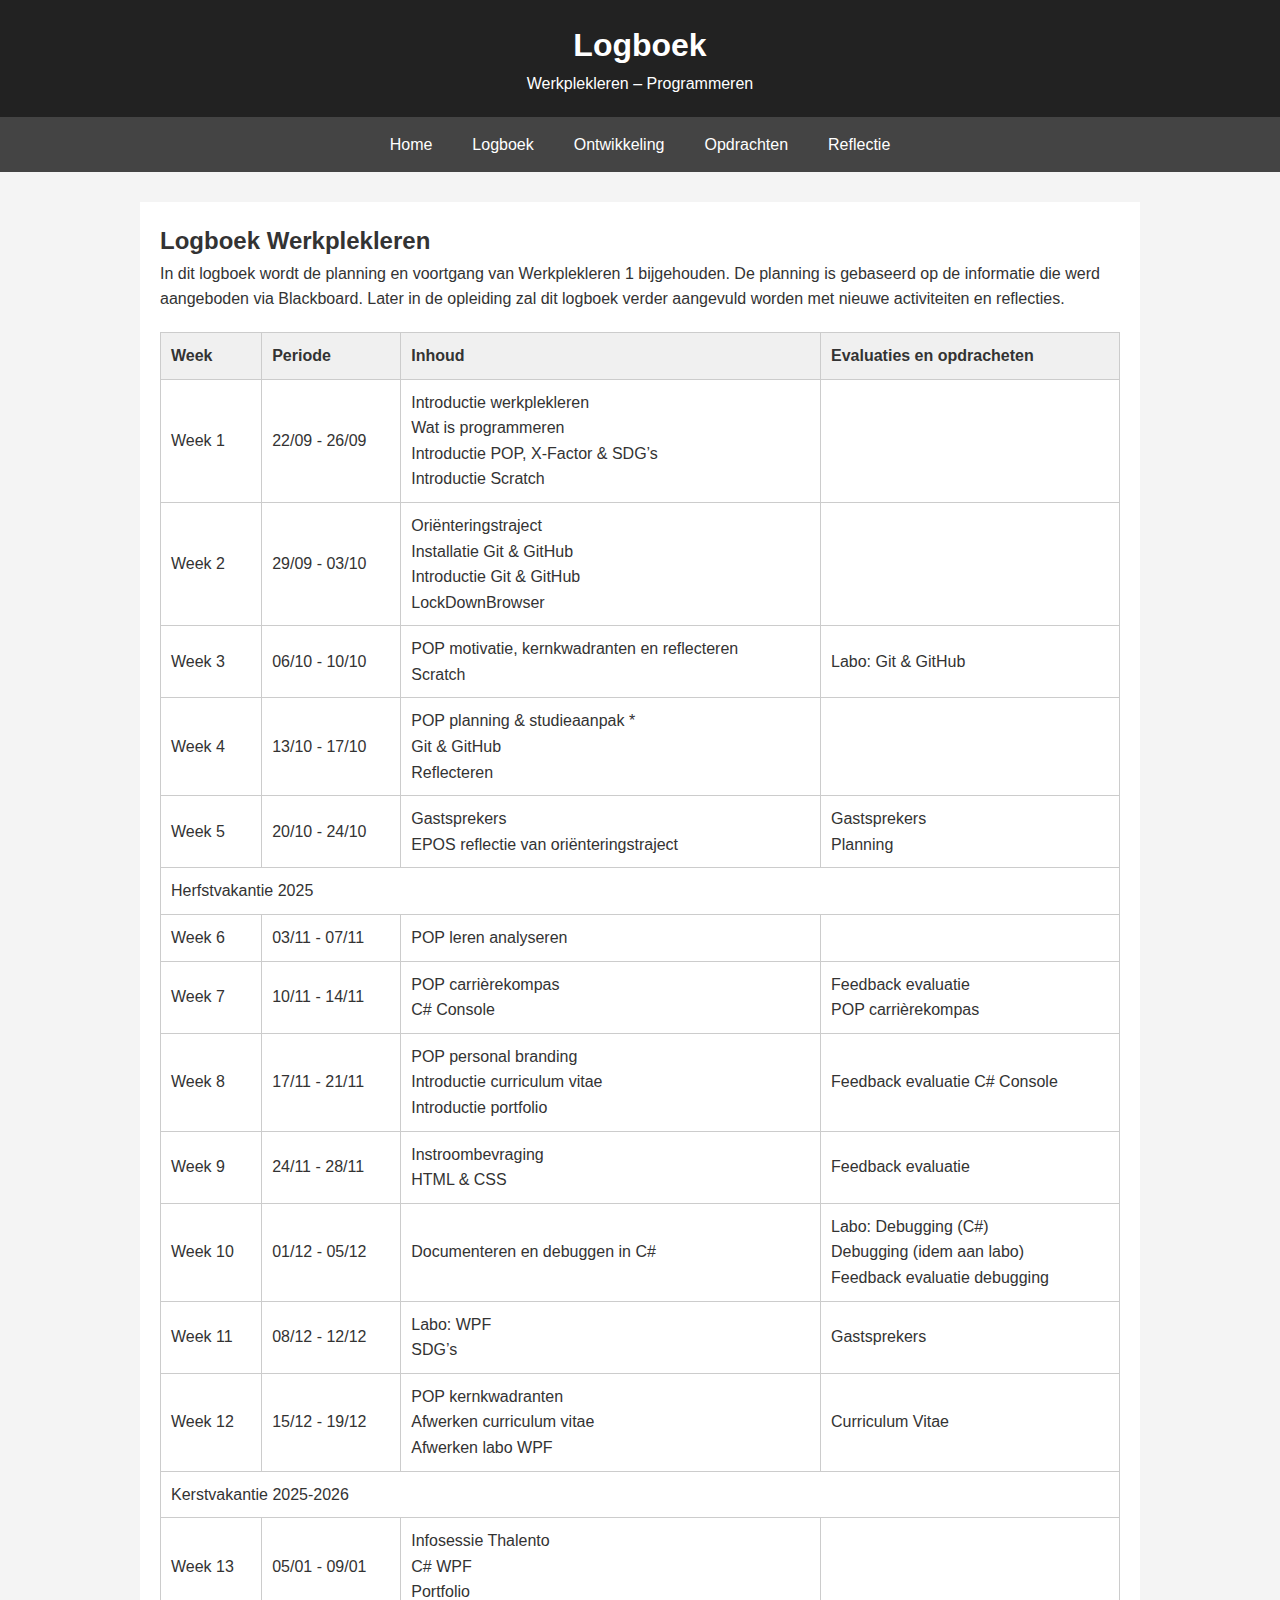
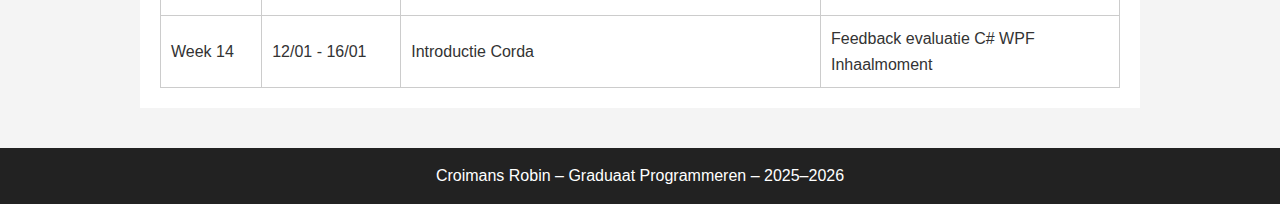
<file: logboek.html>
<!DOCTYPE html>
<html lang="nl">
<head>
    <meta charset="UTF-8">
    <title>Portfolio – logboek</title>
    <link rel="stylesheet" href="css/style.css">
</head>
<body>

<header>
    <h1>Logboek</h1>
    <p>Werkplekleren  – Programmeren</p>
</header>

<nav>
    <ul>
        <li><a href="index.html">Home</a></li>
        <li><a href="logboek.html">Logboek</a></li>
        <li><a href="ontwikkeling.html">Ontwikkeling</a></li>
        <li><a href="opdrachten.html">Opdrachten</a></li>
        <li><a href="reflectie.html">Reflectie</a></li>
    </ul>
</nav>

<main>
        <section>
            <h2>Logboek Werkplekleren </h2>

            <p>
                In dit logboek wordt de planning en voortgang van Werkplekleren 1 bijgehouden.
                De planning is gebaseerd op de informatie die werd aangeboden via Blackboard.
                Later in de opleiding zal dit logboek verder aangevuld worden met nieuwe activiteiten
                en reflecties.
            </p>

            <table>
                <thead>
                <tr>
                    <th>Week</th>
                    <th>Periode</th>
                    <th>Inhoud</th>
                    <th>Evaluaties en opdracheten</th>
                </tr>
                </thead>
                <tbody>
                <tr>
                    <td>Week 1</td>
                    <td>22/09 - 26/09</td>
                    <td>
                        Introductie werkplekleren<br>
                        Wat is programmeren<br>
                        Introductie POP, X-Factor & SDG’s<br>
                        Introductie Scratch
                    </td>
                    <td></td>
                </tr>
                <tr>
                    <td>Week 2</td>
                    <td>29/09 - 03/10</td>
                    <td>
                        Oriënteringstraject<br>
                        Installatie Git & GitHub<br>
                        Introductie Git & GitHub<br>
                        LockDownBrowser
                    </td>
                    <td></td>
                </tr>
                <tr>
                    <td>Week 3</td>
                    <td>06/10 - 10/10</td>
                    <td>
                        POP motivatie, kernkwadranten en reflecteren<br>
                        Scratch
                    </td>
                    <td>
                        Labo: Git & GitHub
                    </td>
                </tr>
                <tr>
                    <td>Week 4</td>
                    <td>13/10 - 17/10</td>
                    <td>
                        POP planning & studieaanpak *<br>
                        Git & GitHub<br>
                        Reflecteren
                    </td>
                    <td></td>
                </tr>
                <tr>
                    <td>Week 5</td>
                    <td>20/10 - 24/10</td>
                    <td>
                        Gastsprekers<br>
                        EPOS reflectie van oriënteringstraject
                    </td>
                    <td>
                        Gastsprekers<br>
                        Planning
                    </td>
                </tr>
                <tr>
                    <td colspan="4">Herfstvakantie 2025</td>
                </tr>
                <tr>
                    <td>Week 6</td>
                    <td>03/11 - 07/11</td>
                    <td>POP leren analyseren</td>
                    <td></td>
                </tr>
                <tr>
                    <td>Week 7</td>
                    <td>10/11 - 14/11</td>
                    <td>
                        POP carrièrekompas<br>
                        C# Console
                    </td>
                    <td>
                        Feedback evaluatie<br>
                        POP carrièrekompas
                    </td>
                </tr>
                <tr>
                    <td>Week 8</td>
                    <td>17/11 - 21/11</td>
                    <td>
                        POP personal branding<br>
                        Introductie curriculum vitae<br>
                        Introductie portfolio
                    </td>
                    <td>Feedback evaluatie C# Console</td>
                </tr>
                <tr>
                    <td>Week 9</td>
                    <td>24/11 - 28/11</td>
                    <td>
                        Instroombevraging<br>
                        HTML & CSS
                    </td>
                    <td>Feedback evaluatie</td>
                </tr>
                <tr>
                    <td>Week 10</td>
                    <td>01/12 - 05/12</td>
                    <td>Documenteren en debuggen in C#</td>
                    <td>
                        Labo: Debugging (C#)<br>
                        Debugging (idem aan labo)<br>
                        Feedback evaluatie debugging
                    </td>
                </tr>
                <tr>
                    <td>Week 11</td>
                    <td>08/12 - 12/12</td>
                    <td>
                        Labo: WPF<br>
                        SDG’s
                    </td>
                    <td>Gastsprekers</td>
                </tr>
                <tr>
                    <td>Week 12</td>
                    <td>15/12 - 19/12</td>
                    <td>
                        POP kernkwadranten<br>
                        Afwerken curriculum vitae<br>
                        Afwerken labo WPF
                    </td>
                    <td>Curriculum Vitae</td>
                </tr>
                <tr>
                    <td colspan="4">Kerstvakantie 2025-2026</td>
                </tr>
                <tr>
                    <td>Week 13</td>
                    <td>05/01 - 09/01</td>
                    <td>
                        Infosessie Thalento<br>
                        C# WPF<br>
                        Portfolio
                    </td>
                    <td></td>
                </tr>
                <tr>
                    <td>Week 14</td>
                    <td>12/01 - 16/01</td>
                    <td>Introductie Corda</td>
                    <td>
                        Feedback evaluatie C# WPF<br>
                        Inhaalmoment
                    </td>
                </tr>

                </tbody>
            </table>
        </section>
    </main>



<footer>
    <p>Croimans Robin – Graduaat Programmeren – 2025–2026</p>
</footer>

</body>
</html>
</file>
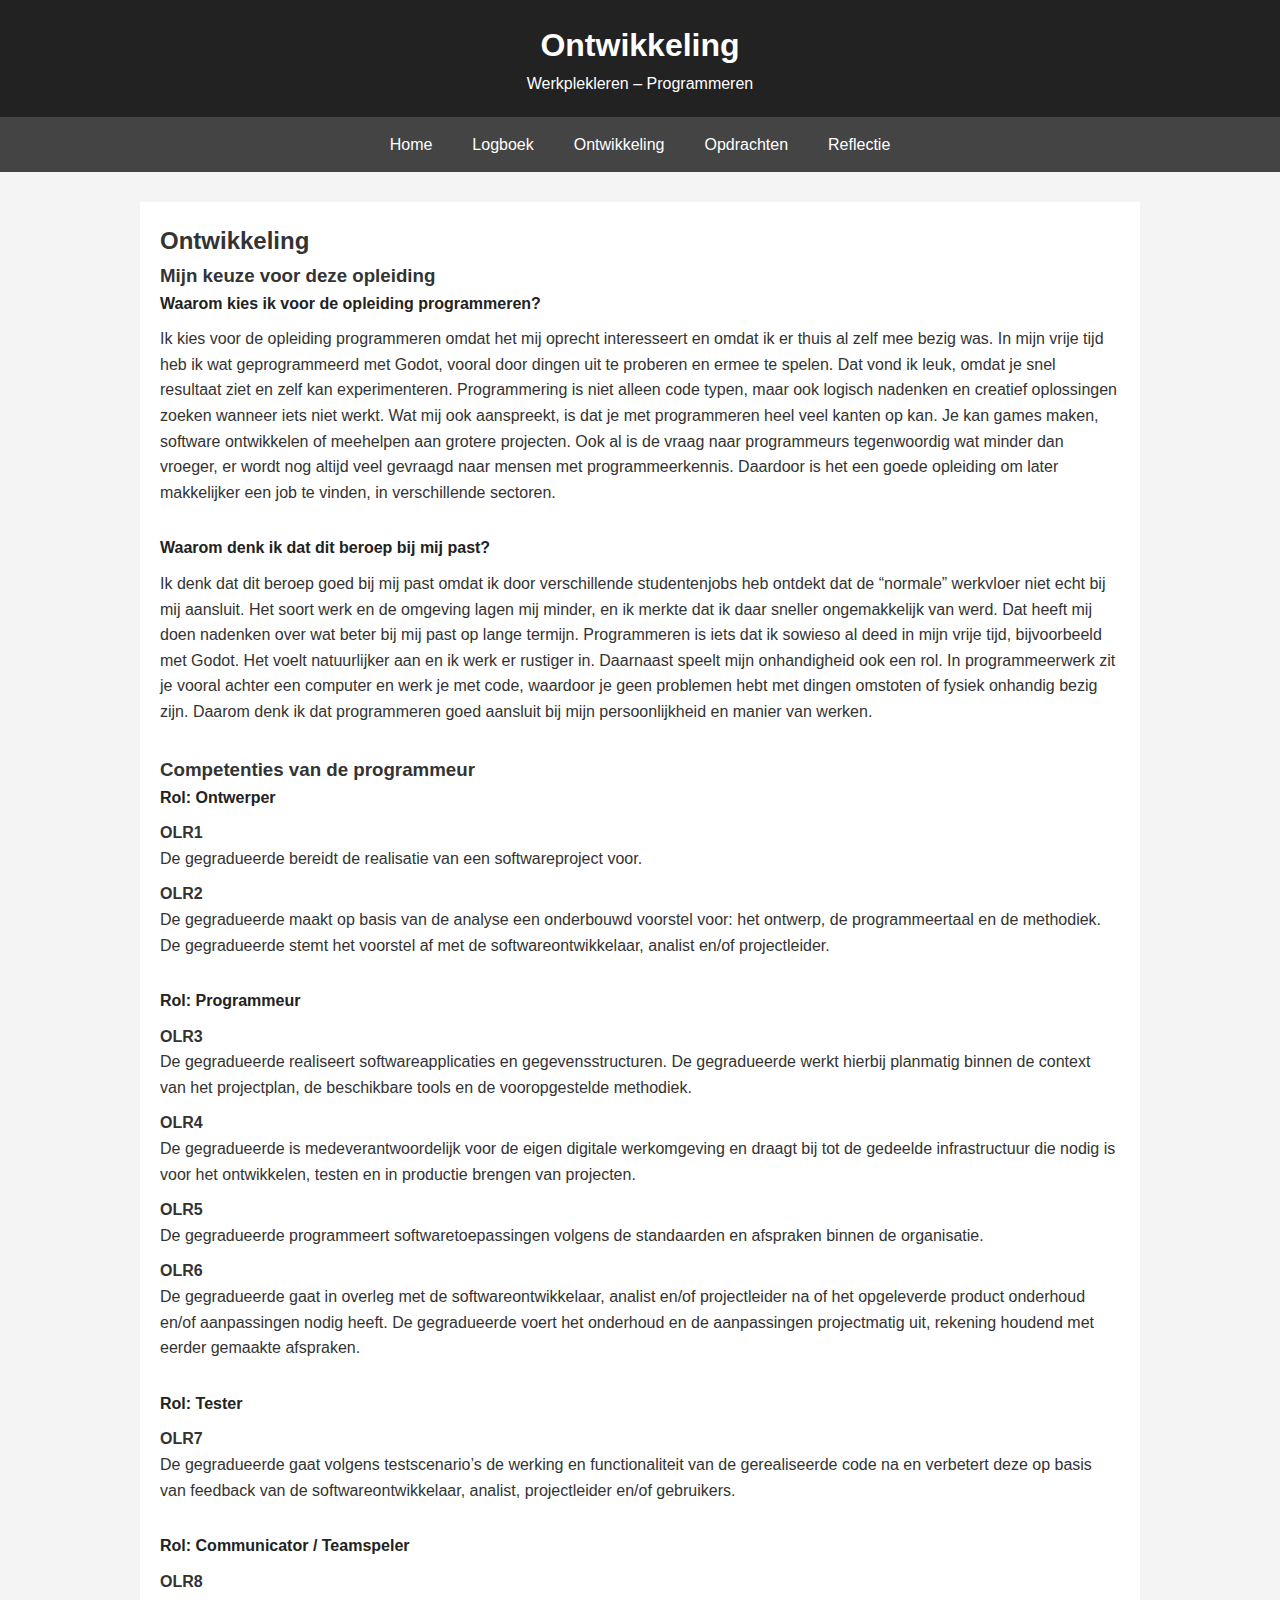
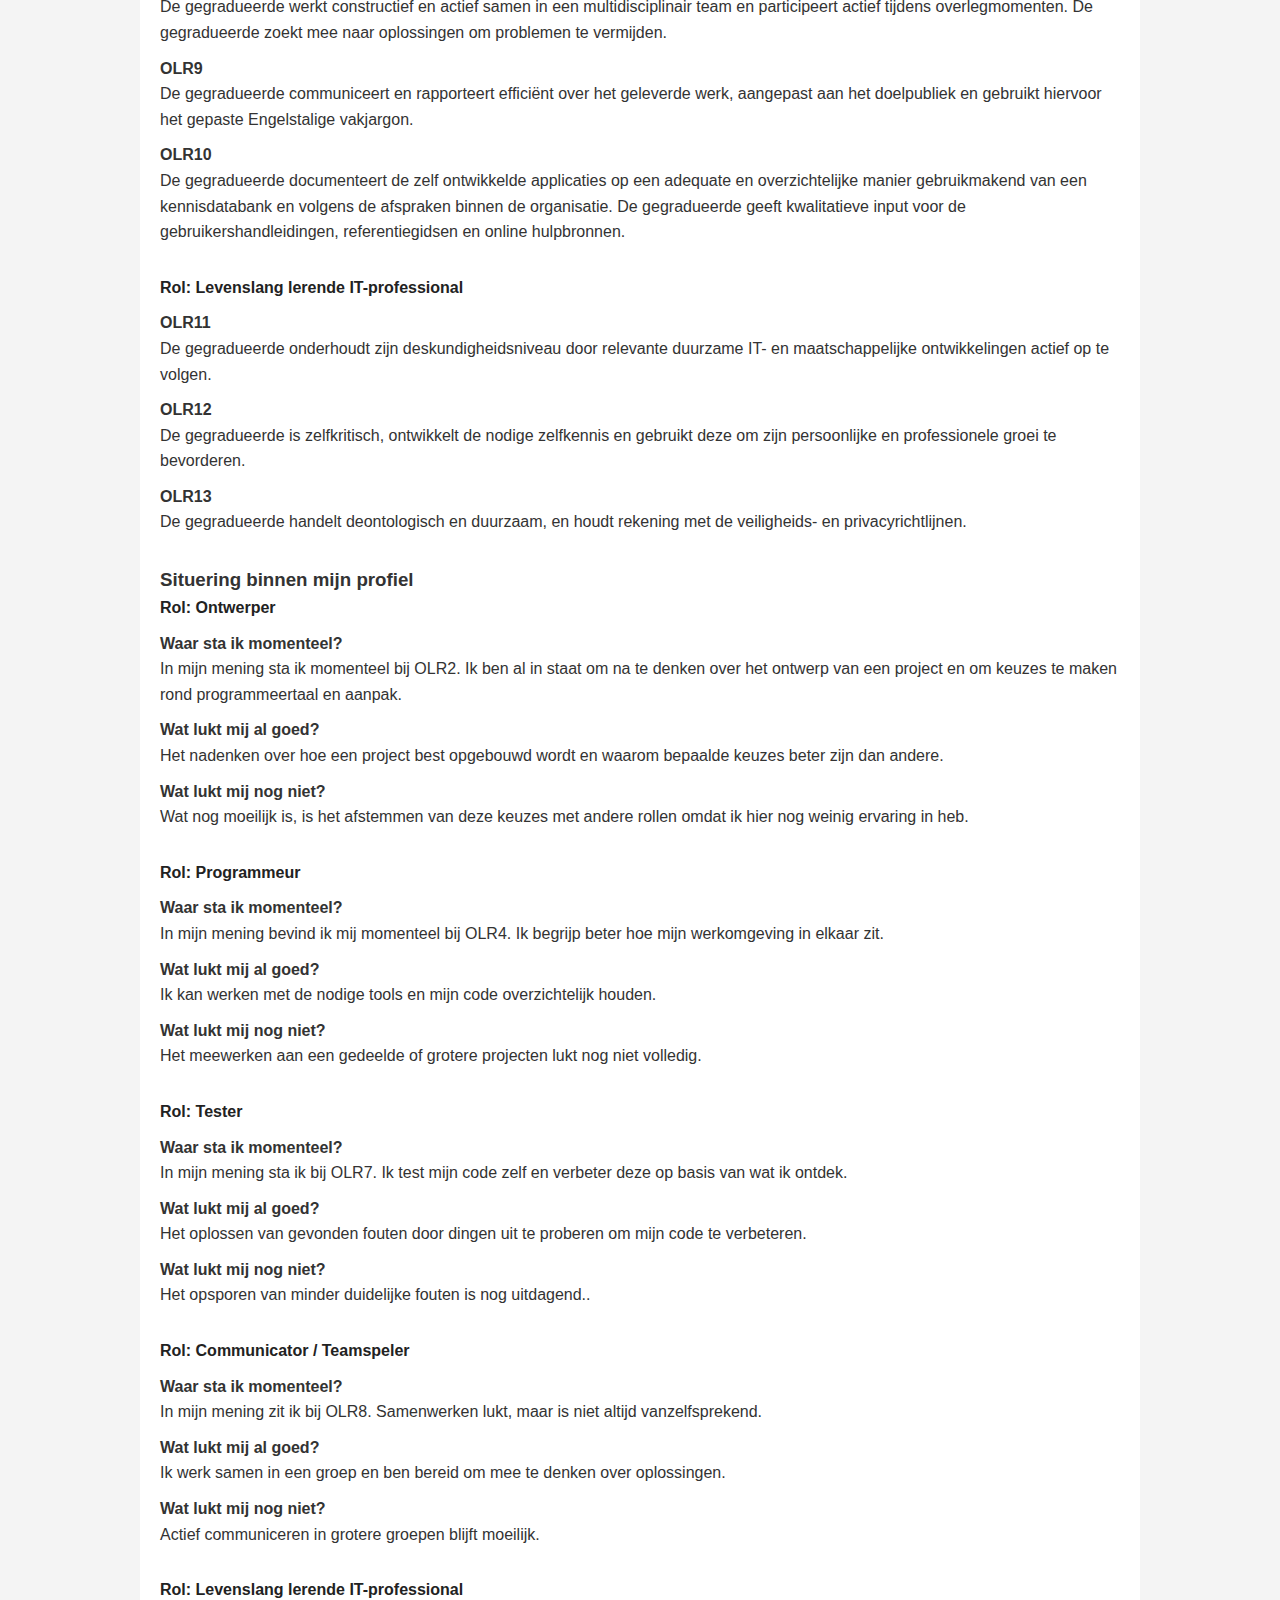
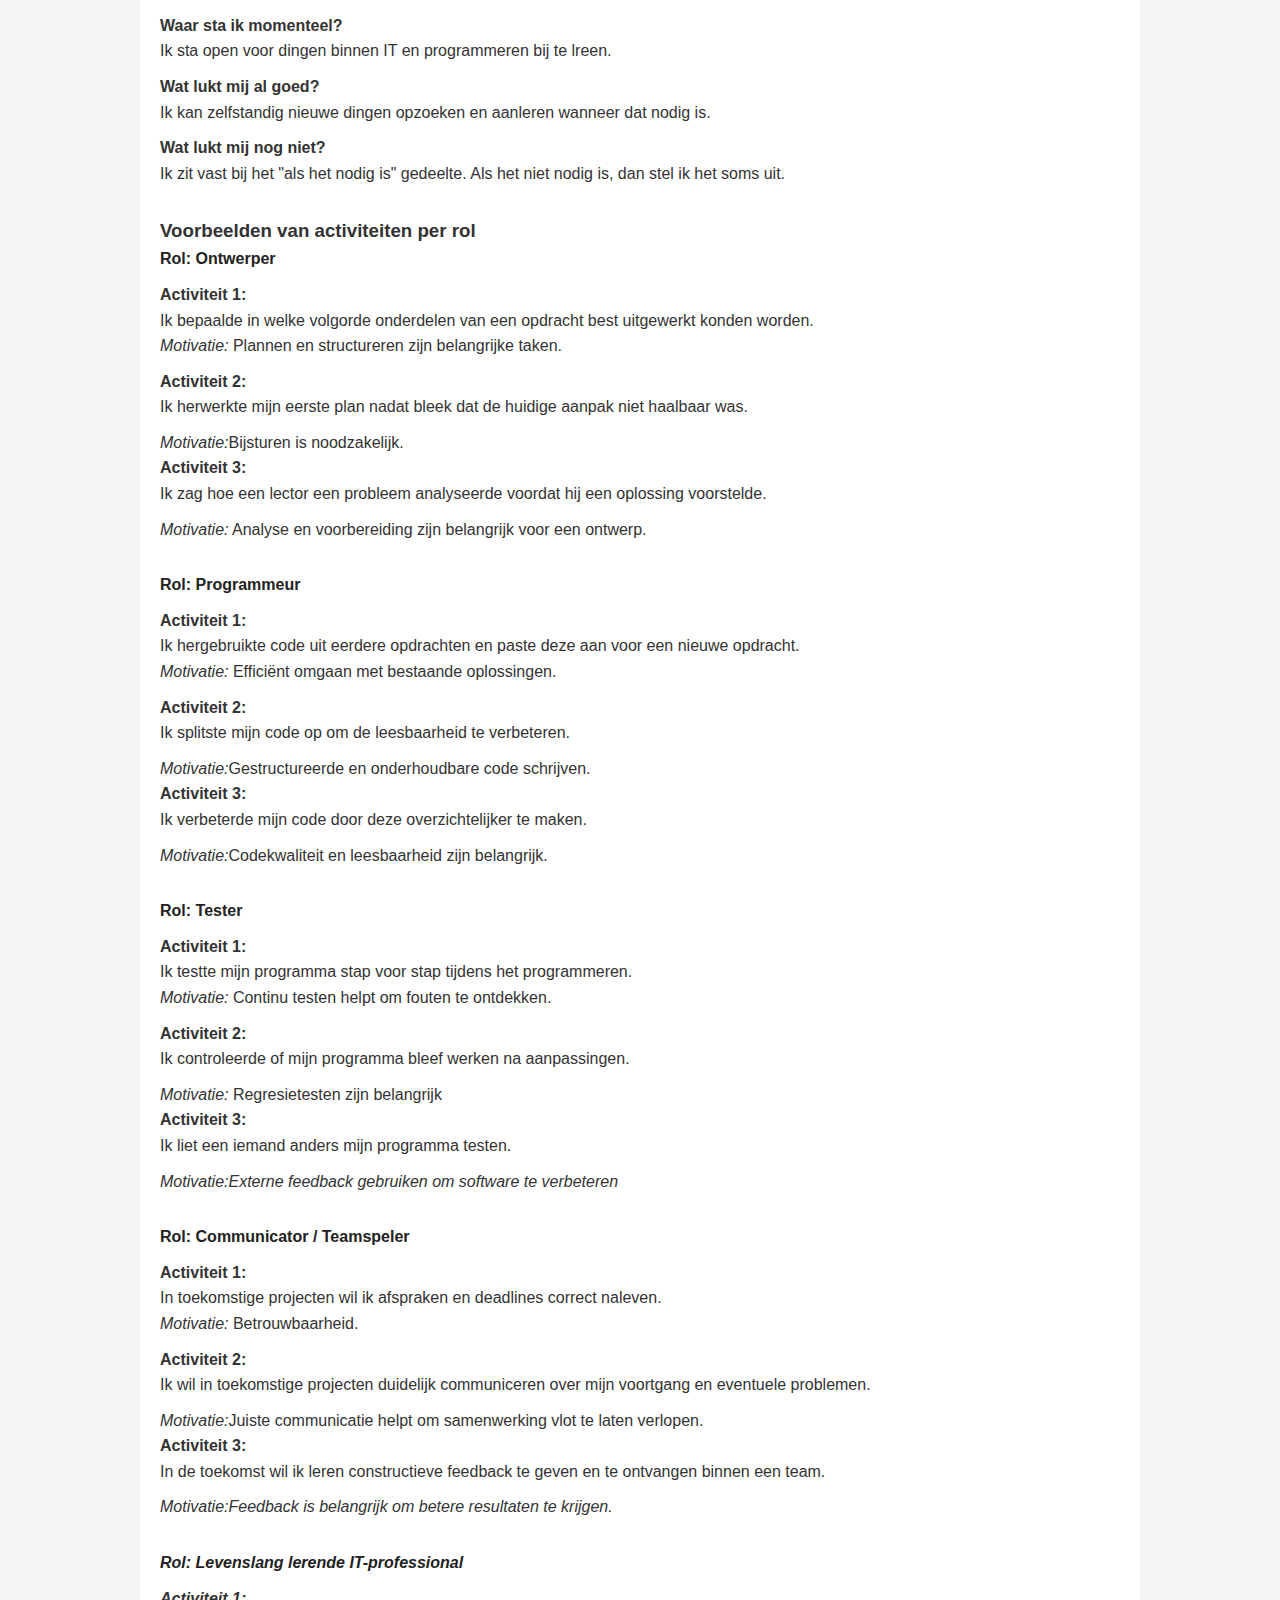
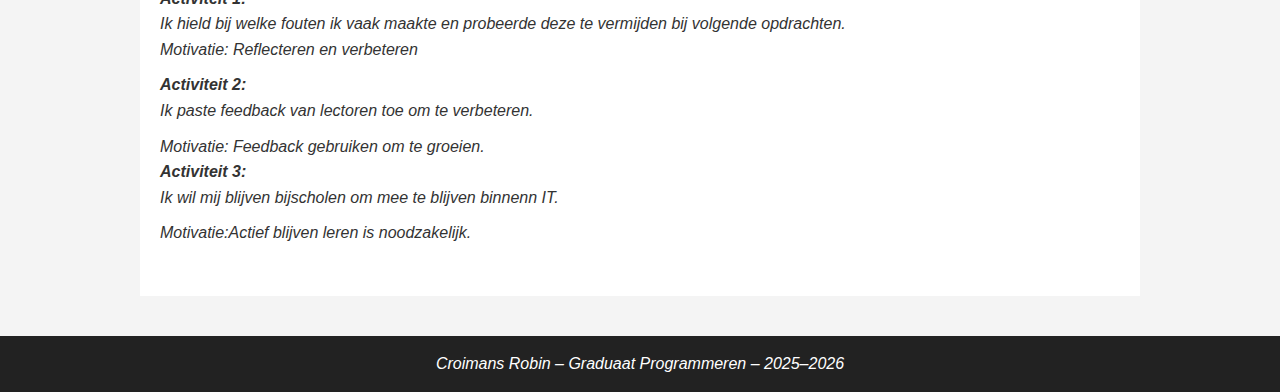
<file: ontwikkeling.html>
<!DOCTYPE html>
<html lang="nl">
<head>
    <meta charset="UTF-8">
    <title>Portfolio – ontwikkeling</title>
    <link rel="stylesheet" href="css/style.css">
</head>
<body>

<header>
    <h1>Ontwikkeling</h1>
    <p>Werkplekleren  – Programmeren</p>
</header>

<nav>
    <ul>
        <li><a href="index.html">Home</a></li>
        <li><a href="logboek.html">Logboek</a></li>
        <li><a href="ontwikkeling.html">Ontwikkeling</a></li>
        <li><a href="opdrachten.html">Opdrachten</a></li>
        <li><a href="reflectie.html">Reflectie</a></li>
    </ul>
</nav>

<main>
    <section>
        <h2>Ontwikkeling</h2>

        <h3>Mijn keuze voor deze opleiding</h3>

        <article>
            <h4>Waarom kies ik voor de opleiding programmeren?</h4>
            <p>
                Ik kies voor de opleiding programmeren omdat het mij oprecht interesseert en omdat ik er thuis al zelf mee bezig was.
                In mijn vrije tijd heb ik wat geprogrammeerd met Godot, vooral door dingen uit te proberen en ermee te spelen.
                Dat vond ik leuk, omdat je snel resultaat ziet en zelf kan experimenteren. Programmering is niet alleen code typen, maar ook logisch nadenken en creatief oplossingen zoeken wanneer iets niet werkt.
                Wat mij ook aanspreekt, is dat je met programmeren heel veel kanten op kan. Je kan games maken, software ontwikkelen of meehelpen aan grotere projecten.  Ook al is de vraag naar programmeurs tegenwoordig wat minder dan vroeger, er wordt nog altijd veel gevraagd naar mensen met programmeerkennis.
                Daardoor is het een goede opleiding om later makkelijker een job te vinden, in verschillende sectoren.
            </p>
        </article>

        <article>
            <h4>Waarom denk ik dat dit beroep bij mij past?</h4>
            <p>
                Ik denk dat dit beroep goed bij mij past omdat ik door verschillende studentenjobs heb ontdekt dat de “normale” werkvloer niet echt bij mij aansluit.
                Het soort werk en de omgeving lagen mij minder, en ik merkte dat ik daar sneller ongemakkelijk van werd.
                Dat heeft mij doen nadenken over wat beter bij mij past op lange termijn.
                Programmeren is iets dat ik sowieso al deed in mijn vrije tijd, bijvoorbeeld met Godot.
                Het voelt natuurlijker aan en ik werk er rustiger in. Daarnaast speelt mijn onhandigheid ook een rol.
                In programmeerwerk zit je vooral achter een computer en werk je met code, waardoor je geen problemen hebt met dingen omstoten of fysiek onhandig bezig zijn.
                Daarom denk ik dat programmeren goed aansluit bij mijn persoonlijkheid en manier van werken.
            </p>
        </article>
    </section>

    <section>
        <h3>Competenties van de programmeur</h3>

        <article>
            <h4>Rol: Ontwerper</h4>

            <p><strong>OLR1</strong><br>
                De gegradueerde bereidt de realisatie van een softwareproject voor.</p>

            <p><strong>OLR2</strong><br>
                De gegradueerde maakt op basis van de analyse een onderbouwd voorstel voor:
                het ontwerp, de programmeertaal en de methodiek.
                De gegradueerde stemt het voorstel af met de softwareontwikkelaar, analist en/of projectleider.
            </p>
        </article>

        <article>
            <h4>Rol: Programmeur</h4>

            <p><strong>OLR3</strong><br>
                De gegradueerde realiseert softwareapplicaties en gegevensstructuren. De gegradueerde werkt hierbij planmatig binnen de context van het projectplan, de beschikbare tools en de vooropgestelde methodiek.
            </p>

            <p><strong>OLR4</strong><br>
                De gegradueerde is medeverantwoordelijk voor de eigen digitale werkomgeving en draagt bij tot de gedeelde infrastructuur die nodig is voor het ontwikkelen, testen en in productie brengen van projecten.
            </p>

            <p><strong>OLR5</strong><br>
                De gegradueerde programmeert softwaretoepassingen volgens de standaarden en afspraken binnen de organisatie.
            </p>

            <p><strong>OLR6</strong><br>
                De gegradueerde gaat in overleg met de softwareontwikkelaar, analist en/of projectleider na of het opgeleverde product onderhoud en/of aanpassingen nodig heeft. De gegradueerde voert het onderhoud en de aanpassingen projectmatig uit, rekening houdend met eerder gemaakte afspraken.
            </p>
        </article>

        <article>
            <h4>Rol: Tester</h4>

            <p><strong>OLR7</strong><br>
                De gegradueerde gaat volgens testscenario’s de werking en functionaliteit van de gerealiseerde code na en verbetert deze op basis van feedback van de softwareontwikkelaar, analist, projectleider en/of gebruikers.
            </p>
        </article>

        <article>
            <h4>Rol: Communicator / Teamspeler</h4>

            <p><strong>OLR8</strong><br>
                De gegradueerde werkt constructief en actief samen in een multidisciplinair team en participeert actief tijdens overlegmomenten. De gegradueerde zoekt mee naar oplossingen om problemen te vermijden.
            </p>

            <p><strong>OLR9</strong><br>
                De gegradueerde communiceert en rapporteert efficiënt over het geleverde werk, aangepast aan het doelpubliek en gebruikt hiervoor het gepaste Engelstalige vakjargon.
            </p>

            <p><strong>OLR10</strong><br>
                De gegradueerde documenteert de zelf ontwikkelde applicaties op een adequate en overzichtelijke manier gebruikmakend van een kennisdatabank en volgens de afspraken binnen de organisatie. De gegradueerde geeft kwalitatieve input voor de gebruikershandleidingen, referentiegidsen en online hulpbronnen.
            </p>
        </article>

        <article>
            <h4>Rol: Levenslang lerende IT-professional</h4>

            <p><strong>OLR11</strong><br>
                De gegradueerde onderhoudt zijn deskundigheidsniveau door relevante duurzame IT- en maatschappelijke ontwikkelingen actief op te volgen.
            </p>

            <p><strong>OLR12</strong><br>
                De gegradueerde is zelfkritisch, ontwikkelt de nodige zelfkennis en gebruikt deze om zijn persoonlijke en professionele groei te bevorderen.
            </p>

            <p><strong>OLR13</strong><br>
                De gegradueerde handelt deontologisch en duurzaam, en houdt rekening met de veiligheids- en privacyrichtlijnen.
            </p>
        </article>
    </section>

    <section>
        <h3>Situering binnen mijn profiel</h3>

        <article>
            <h4>Rol: Ontwerper</h4>

            <p><strong>Waar sta ik momenteel?</strong><br>
                In mijn mening sta ik momenteel bij OLR2.
                Ik ben al in staat om na te denken over het ontwerp van een project en om keuzes te maken rond programmeertaal en aanpak.</p>

            <p><strong>Wat lukt mij al goed?</strong><br>
                Het nadenken over hoe een project best opgebouwd wordt en waarom bepaalde keuzes beter zijn dan andere.</p>

            <p><strong>Wat lukt mij nog niet?</strong><br>
                Wat nog moeilijk is, is het afstemmen van deze keuzes met andere rollen omdat ik hier nog weinig ervaring in heb.</p>
        </article>

        <article>
            <h4>Rol: Programmeur</h4>

            <p><strong>Waar sta ik momenteel?</strong><br>
                In mijn mening bevind ik mij momenteel bij OLR4.
                Ik begrijp  beter hoe mijn werkomgeving in elkaar zit.</p>

            <p><strong>Wat lukt mij al goed?</strong><br>
                Ik kan werken met de nodige tools en mijn code overzichtelijk houden.</p>

            <p><strong>Wat lukt mij nog niet?</strong><br>
                Het meewerken aan een gedeelde of grotere projecten lukt nog niet volledig.</p>
        </article>

        <article>
            <h4>Rol: Tester</h4>

            <p><strong>Waar sta ik momenteel?</strong><br>
                In mijn mening sta ik bij OLR7. Ik test mijn code zelf en verbeter deze op basis van wat ik ontdek.</p>

            <p><strong>Wat lukt mij al goed?</strong><br>
                Het oplossen van gevonden fouten door dingen uit te proberen om mijn code te verbeteren.</p>

            <p><strong>Wat lukt mij nog niet?</strong><br>
                Het opsporen van minder duidelijke fouten is nog uitdagend..</p>
        </article>

        <article>
            <h4>Rol: Communicator / Teamspeler</h4>

            <p><strong>Waar sta ik momenteel?</strong><br>
                In mijn mening zit ik bij OLR8. Samenwerken lukt, maar is niet altijd vanzelfsprekend.</p>

            <p><strong>Wat lukt mij al goed?</strong><br>
                Ik werk samen in een groep en ben bereid om mee te denken over oplossingen.</p>

            <p><strong>Wat lukt mij nog niet?</strong><br>
                Actief communiceren in grotere groepen blijft  moeilijk.</p>
        </article>

        <article>
            <h4>Rol: Levenslang lerende IT-professional</h4>

            <p><strong>Waar sta ik momenteel?</strong><br>
                Ik sta open voor dingen binnen IT en programmeren bij te lreen.</p>


            <p><strong>Wat lukt mij al goed?</strong><br>
                Ik kan zelfstandig nieuwe dingen opzoeken en aanleren wanneer dat nodig is.</p>

            <p><strong>Wat lukt mij nog niet?</strong><br>
                Ik zit vast bij het "als het nodig is" gedeelte. Als het niet nodig is, dan stel ik het soms uit.</p>
        </article>
    </section>

    <section>
        <h3>Voorbeelden van activiteiten per rol</h3>

        <article>
            <h4>Rol: Ontwerper</h4>

            <p><strong>Activiteit 1:</strong><br>
                Ik bepaalde in welke volgorde onderdelen van een opdracht best uitgewerkt konden worden.<br>
                <em>Motivatie:</em> Plannen en structureren zijn belangrijke taken.
            </p>

            <p><strong>Activiteit 2:</strong><br>
                Ik herwerkte mijn eerste plan nadat bleek dat de huidige aanpak niet haalbaar was.</p>
            <em>Motivatie:</em>Bijsturen is noodzakelijk.

            <p><strong>Activiteit 3:</strong><br>
                Ik zag hoe een lector een probleem analyseerde voordat hij een oplossing voorstelde.</p>
            <em>Motivatie:</em> Analyse en voorbereiding zijn belangrijk voor een ontwerp.
        </article>
        <article>
            <h4>Rol: Programmeur</h4>

            <p><strong>Activiteit 1:</strong><br>
                Ik hergebruikte code uit eerdere opdrachten en paste deze aan voor een nieuwe opdracht.<br>
                <em>Motivatie:</em> Efficiënt omgaan met bestaande oplossingen.
            </p>

            <p><strong>Activiteit 2:</strong><br>
                Ik splitste mijn code op  om de leesbaarheid te verbeteren.</p>
            <em>Motivatie:</em>Gestructureerde en onderhoudbare code schrijven.

            <p><strong>Activiteit 3:</strong><br>
                Ik verbeterde mijn code door deze overzichtelijker te maken.</p>
            <em>Motivatie:</em>Codekwaliteit en leesbaarheid zijn belangrijk.
        </article>
        <article>
            <h4>Rol: Tester</h4>

            <p><strong>Activiteit 1:</strong><br>
                Ik testte mijn programma stap voor stap tijdens het programmeren.<br>
                <em>Motivatie:</em> Continu testen helpt om fouten te ontdekken.
            </p>

            <p><strong>Activiteit 2:</strong><br>
                Ik controleerde of mijn programma bleef werken na aanpassingen.</p>
            <em>Motivatie:</em> Regresietesten zijn belangrijk

            <p><strong>Activiteit 3:</strong><br>
                Ik liet een iemand anders mijn programma testen.</p>
            <em>Motivatie:Externe feedback gebruiken om software te verbeteren</em>
        </article>
        <article>
            <h4>Rol:  Communicator / Teamspeler</h4>

            <p><strong>Activiteit 1:</strong><br>
                In toekomstige projecten wil ik afspraken en deadlines correct naleven.<br>
                <em>Motivatie:</em> Betrouwbaarheid.
            </p>

            <p><strong>Activiteit 2:</strong><br>
                Ik wil in toekomstige projecten duidelijk communiceren over mijn voortgang en eventuele problemen.</p>
            <em>Motivatie:</em>Juiste communicatie helpt om samenwerking vlot te laten verlopen.

            <p><strong>Activiteit 3:</strong><br>
                In de toekomst wil ik leren constructieve feedback te geven en te ontvangen binnen een team.</p>
            <em>Motivatie:Feedback is belangrijk om betere resultaten te krijgen.
        </article>
        <article>
            <h4>Rol: Levenslang lerende IT-professional</h4>

            <p><strong>Activiteit 1:</strong><br>
                Ik hield bij welke fouten ik vaak maakte en probeerde deze te vermijden bij volgende opdrachten.<br>
                <em>Motivatie:</em> Reflecteren en verbeteren
            </p>

            <p><strong>Activiteit 2:</strong><br>
                Ik paste feedback van lectoren toe om te verbeteren.</p>
            <em>Motivatie: Feedback gebruiken om te groeien.</em>

            <p><strong>Activiteit 3:</strong><br>
                Ik wil mij blijven bijscholen om mee te blijven binnenn IT.</p>
            <em>Motivatie:</em>Actief blijven leren is noodzakelijk.
        </article>


    </section>

</main>

<footer>
    <p>Croimans Robin – Graduaat Programmeren – 2025–2026</p>
</footer>

</body>
</html>
</file>
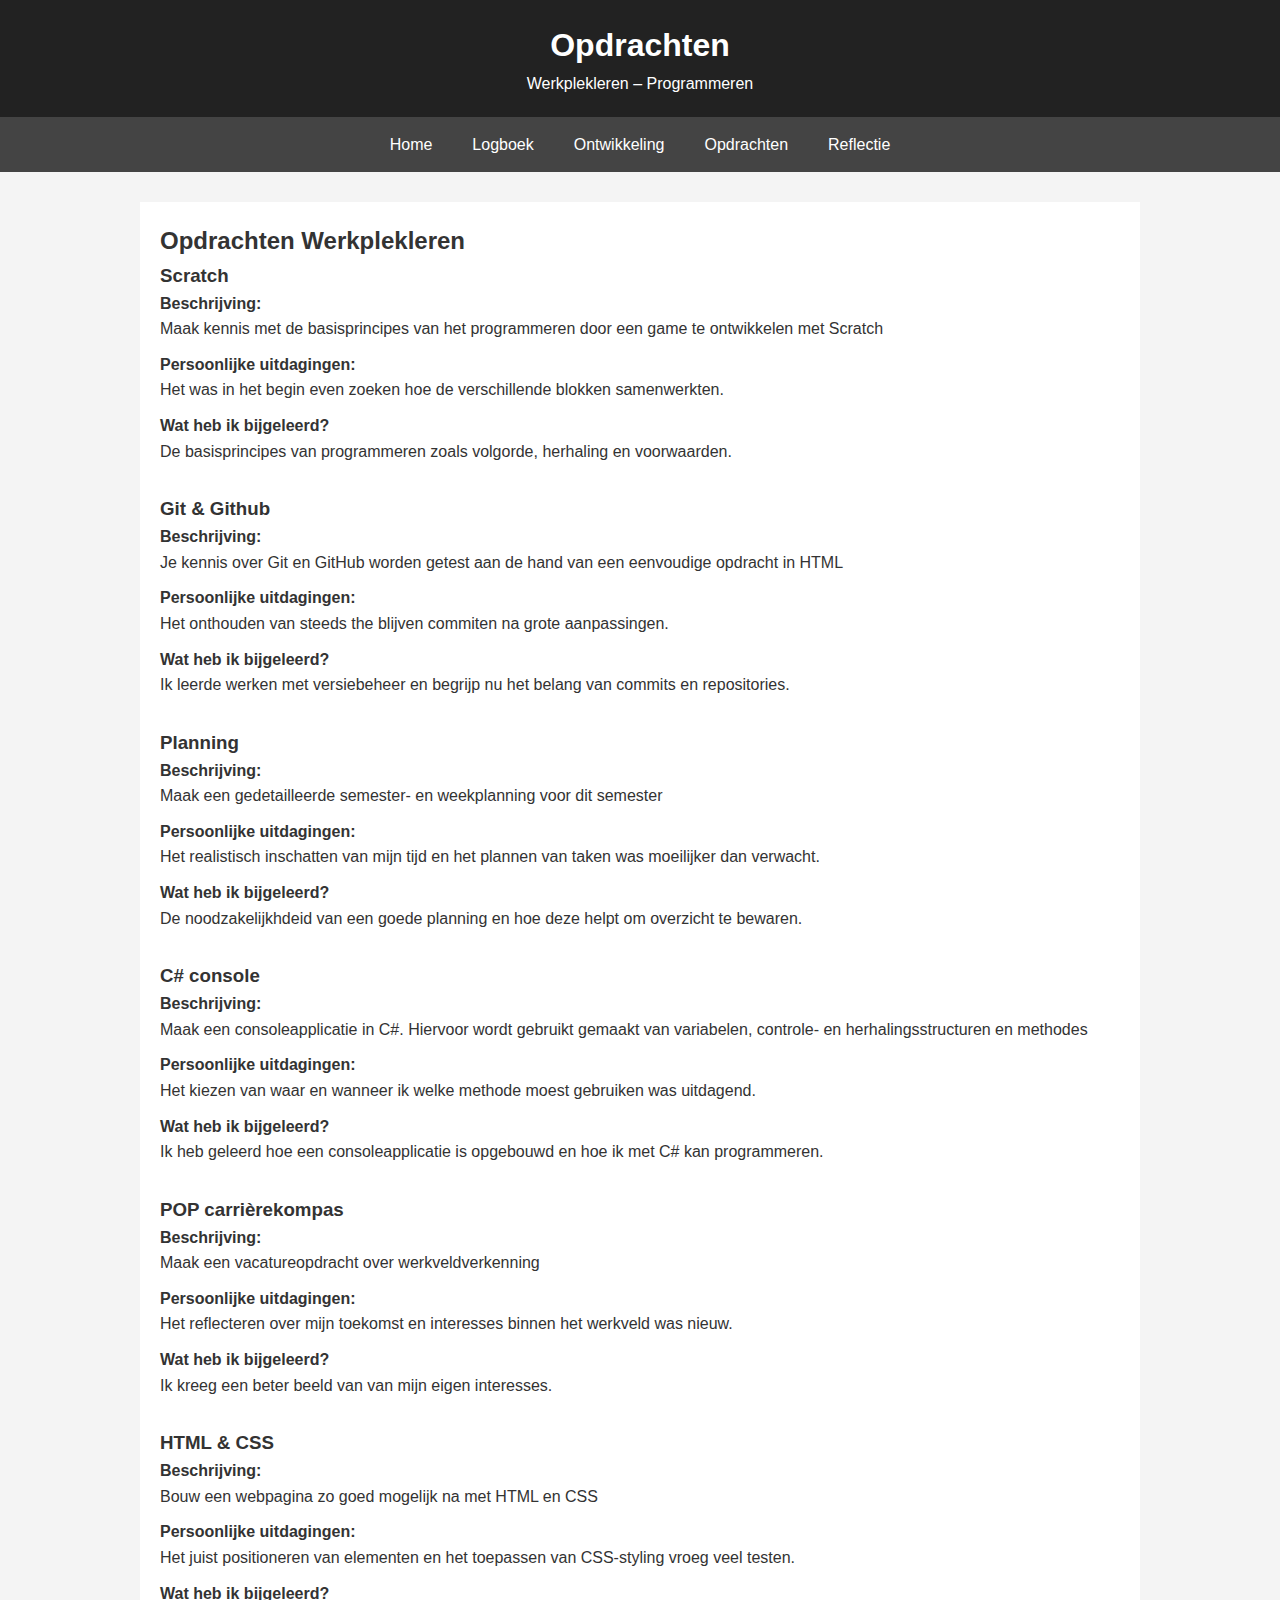
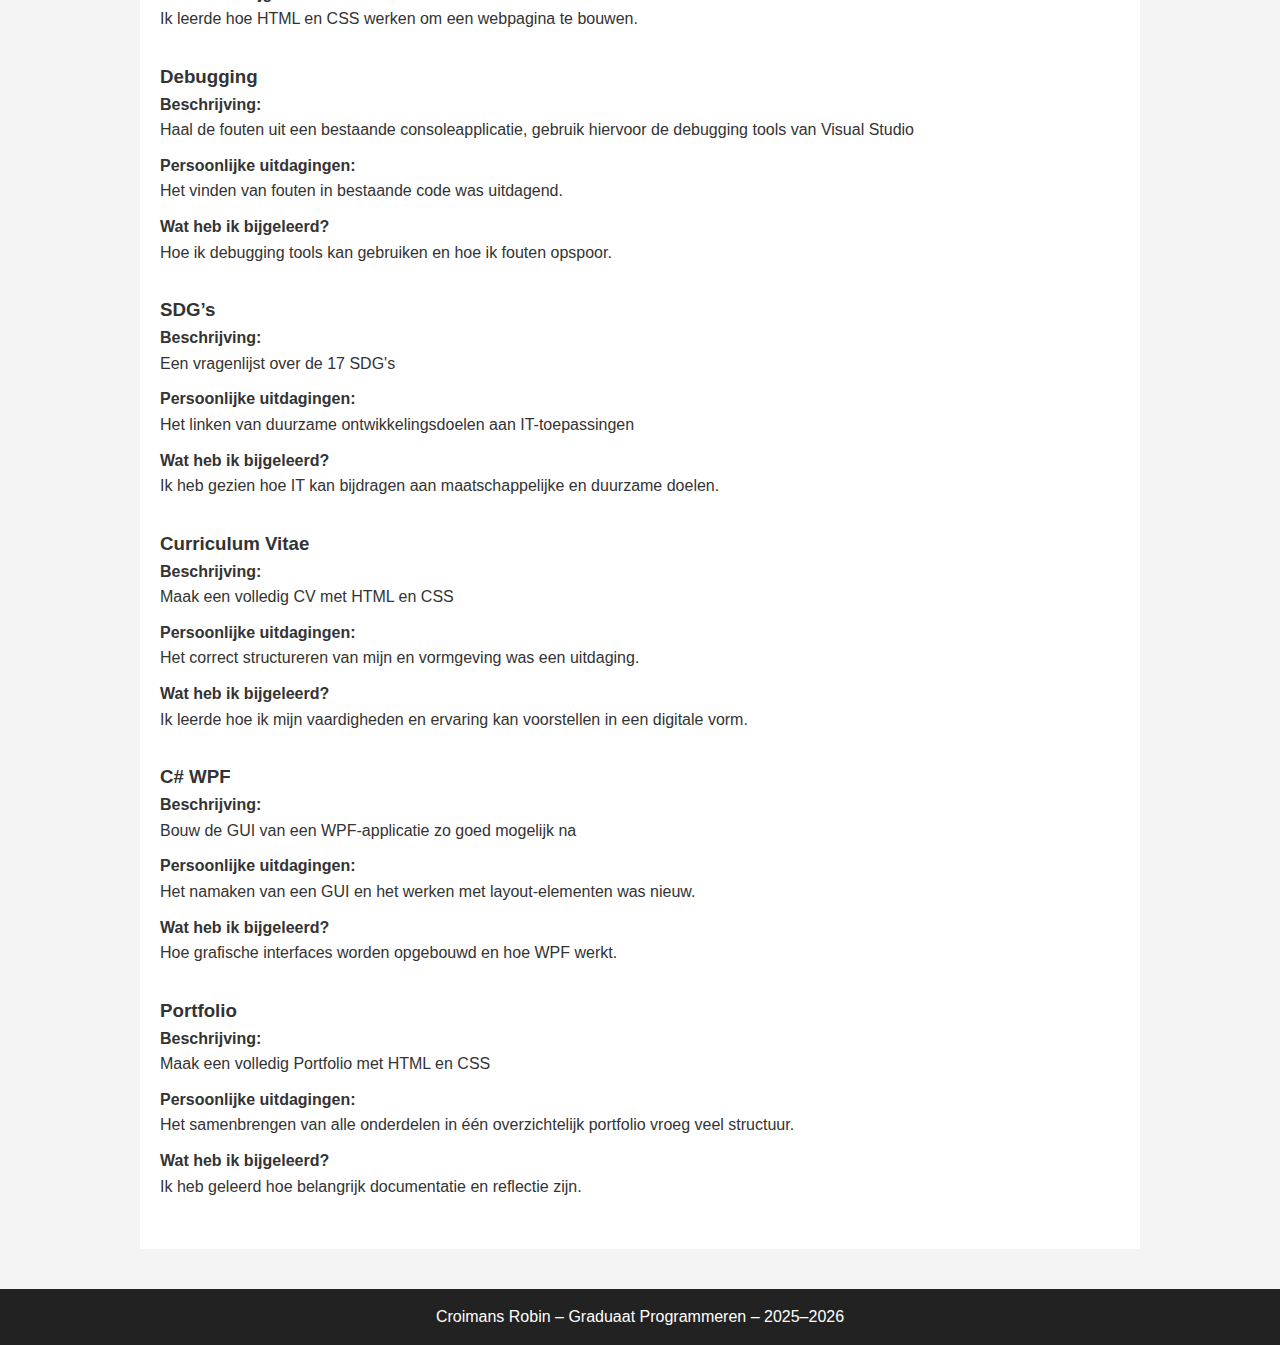
<file: opdrachten.html>
<!DOCTYPE html>
<html lang="nl">
<head>
    <meta charset="UTF-8">
    <title>Portfolio – opdrachten</title>
    <link rel="stylesheet" href="css/style.css">
</head>
<body>

<header>
    <h1>Opdrachten</h1>
    <p>Werkplekleren  – Programmeren</p>
</header>

<nav>
    <ul>
        <li><a href="index.html">Home</a></li>
        <li><a href="logboek.html">Logboek</a></li>
        <li><a href="ontwikkeling.html">Ontwikkeling</a></li>
        <li><a href="opdrachten.html">Opdrachten</a></li>
        <li><a href="reflectie.html">Reflectie</a></li>
    </ul>
</nav>

<main>
    <section>
    <h2>Opdrachten Werkplekleren </h2>

    <article>
        <h3>Scratch</h3>

        <p><strong>Beschrijving:</strong><br>
            Maak kennis met de basisprincipes van het programmeren door een game te ontwikkelen met Scratch</p>

        <p><strong>Persoonlijke uitdagingen:</strong><br>
            Het was in het begin even zoeken hoe de verschillende blokken samenwerkten.</p>

        <p><strong>Wat heb ik bijgeleerd?</strong><br>
            De basisprincipes van programmeren zoals volgorde, herhaling en voorwaarden.</p>
    </article>

    <article>
        <h3>Git & Github</h3>

        <p><strong>Beschrijving:</strong><br>
            Je kennis over Git en GitHub worden getest aan de hand van een eenvoudige opdracht in HTML</p>
        <p><strong>Persoonlijke uitdagingen:</strong><br>
            Het onthouden van steeds the blijven commiten na grote aanpassingen.</p>

        <p><strong>Wat heb ik bijgeleerd?</strong><br>
            Ik leerde werken met versiebeheer en begrijp nu het belang van commits en repositories.</p>
    </article>

    <article>
        <h3>Planning</h3>

        <p><strong>Beschrijving:</strong><br>
            Maak een gedetailleerde semester- en weekplanning voor dit semester</p>

        <p><strong>Persoonlijke uitdagingen:</strong><br>
            Het realistisch inschatten van mijn tijd en het plannen van taken was moeilijker dan verwacht.</p>

        <p><strong>Wat heb ik bijgeleerd?</strong><br>
            De noodzakelijkhdeid van een goede planning en hoe deze helpt om overzicht te bewaren. </p>
    </article>
        <article>
            <h3> C# console</h3>

            <p><strong>Beschrijving:</strong><br>
                Maak een consoleapplicatie in C#. Hiervoor wordt gebruikt gemaakt van variabelen, controle- en herhalingsstructuren en methodes</p>

            <p><strong>Persoonlijke uitdagingen:</strong><br>
                Het kiezen van waar en wanneer ik welke methode moest gebruiken was uitdagend.</p>

            <p><strong>Wat heb ik bijgeleerd?</strong><br>
                Ik heb geleerd hoe een consoleapplicatie is opgebouwd en hoe ik met C#  kan programmeren.</p>
        </article>
        <article>
            <h3>POP carrièrekompas</h3>

            <p><strong>Beschrijving:</strong><br>
                Maak een vacatureopdracht over werkveldverkenning</p>

            <p><strong>Persoonlijke uitdagingen:</strong><br>
                Het reflecteren over mijn toekomst en interesses binnen het werkveld was nieuw.</p>

            <p><strong>Wat heb ik bijgeleerd?</strong><br>
                Ik kreeg een beter beeld van  van mijn eigen interesses.</p>
        </article>
        <article>
            <h3>HTML & CSS</h3>

            <p><strong>Beschrijving:</strong><br>
                Bouw een webpagina zo goed mogelijk na met HTML en CSS</p>

            <p><strong>Persoonlijke uitdagingen:</strong><br>
                Het juist positioneren van elementen en het toepassen van CSS-styling vroeg veel testen.</p>

            <p><strong>Wat heb ik bijgeleerd?</strong><br>
                Ik leerde hoe HTML en CSS werken om een webpagina te bouwen.</p>
        </article>
        <article>
            <h3>Debugging</h3>

            <p><strong>Beschrijving:</strong><br>
                Haal de fouten uit een bestaande consoleapplicatie, gebruik hiervoor de debugging tools van Visual Studio</p>

            <p><strong>Persoonlijke uitdagingen:</strong><br>
                Het vinden van fouten in bestaande code was uitdagend.</p>

            <p><strong>Wat heb ik bijgeleerd?</strong><br>
                Hoe ik debugging tools kan gebruiken en hoe ik fouten opspoor.</p>
        </article>
        <article>
            <h3>SDG’s</h3>

            <p><strong>Beschrijving:</strong><br>
                Een vragenlijst over de 17 SDG's </p>

            <p><strong>Persoonlijke uitdagingen:</strong><br>
                Het linken van duurzame ontwikkelingsdoelen aan IT-toepassingen</p>

            <p><strong>Wat heb ik bijgeleerd?</strong><br>
                Ik heb gezien hoe IT kan bijdragen aan maatschappelijke en duurzame doelen.</p>
        </article>
        <article>
            <h3>Curriculum Vitae</h3>

            <p><strong>Beschrijving:</strong><br>
                Maak een volledig CV met HTML en CSS</p>

            <p><strong>Persoonlijke uitdagingen:</strong><br>
                Het correct structureren van mijn  en vormgeving was een uitdaging.</p>

            <p><strong>Wat heb ik bijgeleerd?</strong><br>
                Ik leerde hoe ik mijn vaardigheden en ervaring kan voorstellen in een digitale vorm.</p>
        </article>
        <article>
            <h3>C# WPF</h3>

            <p><strong>Beschrijving:</strong><br>
                Bouw de GUI van een WPF-applicatie zo goed mogelijk na</p>

            <p><strong>Persoonlijke uitdagingen:</strong><br>
                Het namaken van een GUI en het werken met layout-elementen was nieuw.</p>

            <p><strong>Wat heb ik bijgeleerd?</strong><br>
                Hoe grafische interfaces worden opgebouwd en hoe WPF werkt.</p>
        </article>
        <article>
            <h3>Portfolio</h3>

            <p><strong>Beschrijving:</strong><br>
                Maak een volledig Portfolio met HTML en CSS</p>

            <p><strong>Persoonlijke uitdagingen:</strong><br>
                Het samenbrengen van alle onderdelen in één overzichtelijk portfolio vroeg veel structuur.</p>

            <p><strong>Wat heb ik bijgeleerd?</strong><br>
                Ik heb geleerd hoe belangrijk documentatie en reflectie zijn.</p>
        </article>


</section>
</main>

<footer>
    <p>Croimans Robin – Graduaat Programmeren – 2025–2026</p>
</footer>

</body>
</html>
</file>
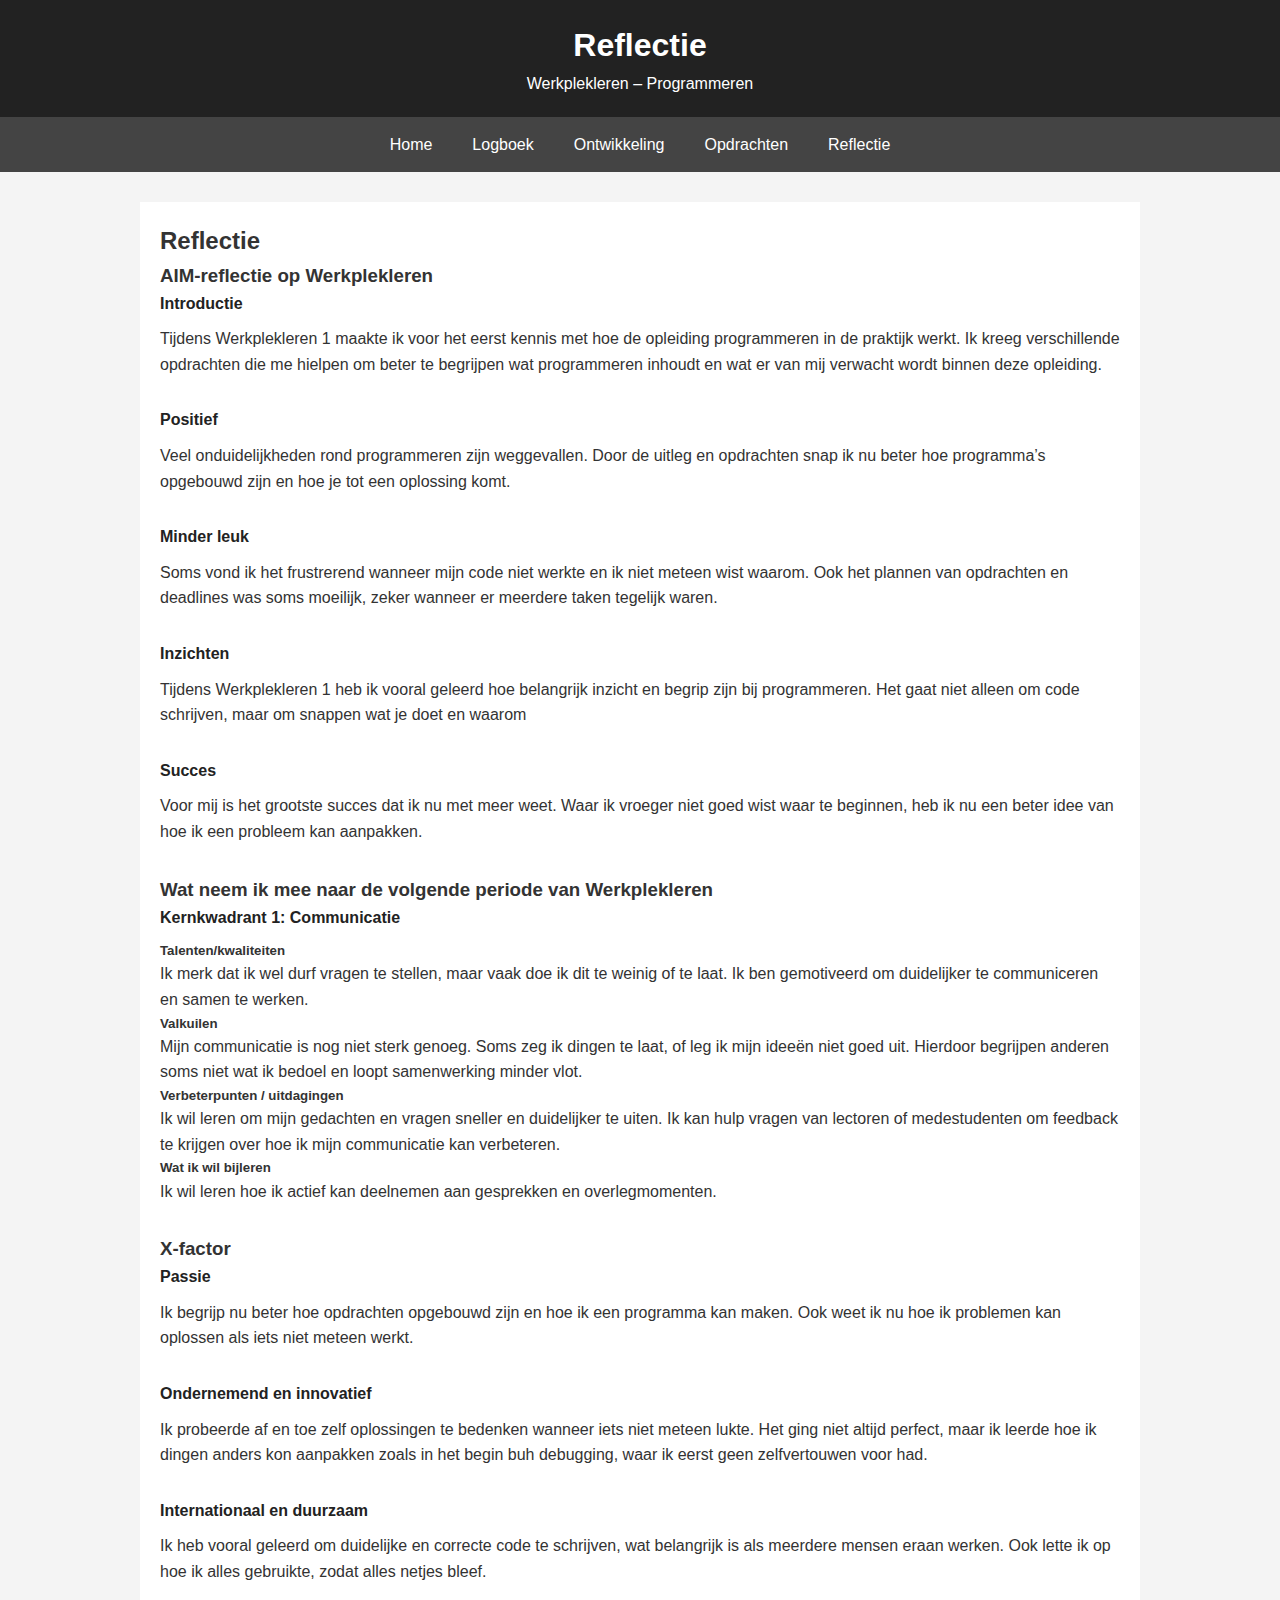
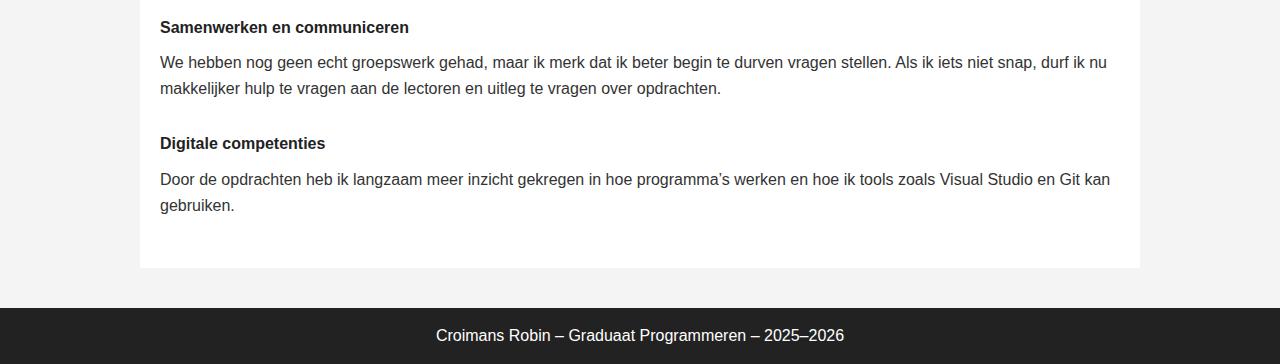
<file: reflectie.html>
<!DOCTYPE html>
<html lang="nl">
<head>
    <meta charset="UTF-8">
    <title>Portfolio – reflectie</title>
    <link rel="stylesheet" href="css/style.css">
</head>
<body>

<header>
    <h1>Reflectie</h1>
    <p>Werkplekleren  – Programmeren</p>
</header>

<nav>
    <ul>
        <li><a href="index.html">Home</a></li>
        <li><a href="logboek.html">Logboek</a></li>
        <li><a href="ontwikkeling.html">Ontwikkeling</a></li>
        <li><a href="opdrachten.html">Opdrachten</a></li>
        <li><a href="reflectie.html">Reflectie</a></li>
    </ul>
</nav>

<main>
    <section>
        <h2>Reflectie</h2>
        <h3>AIM-reflectie op Werkplekleren </h3>

        <article>
            <h4>Introductie</h4>
            <p>Tijdens Werkplekleren 1 maakte ik voor het eerst kennis met hoe de opleiding programmeren in de praktijk werkt. Ik kreeg verschillende opdrachten die me hielpen om beter te begrijpen wat programmeren inhoudt en wat er van mij verwacht wordt binnen deze opleiding.</p>
        </article>

        <article>
            <h4>Positief</h4>
            <p>Veel onduidelijkheden rond programmeren zijn weggevallen. Door de uitleg en opdrachten snap ik nu beter hoe programma’s opgebouwd zijn en hoe je  tot een oplossing komt.</p>
        </article>

        <article>
            <h4>Minder leuk</h4>
            <p>Soms vond ik het frustrerend wanneer mijn code niet werkte en ik niet meteen wist waarom. Ook het plannen van opdrachten en deadlines was soms moeilijk, zeker wanneer er meerdere taken tegelijk waren.</p>
        </article>

        <article>
            <h4>Inzichten</h4>
            <p>Tijdens Werkplekleren 1 heb ik vooral geleerd hoe belangrijk inzicht en begrip zijn bij programmeren. Het gaat niet alleen om code schrijven, maar om snappen wat je doet en waarom</p>
        </article>

        <article>
            <h4>Succes</h4>
            <p>Voor mij is het grootste succes dat ik nu met meer weet. Waar ik vroeger niet goed wist waar te beginnen, heb ik nu een beter idee van hoe ik een probleem kan aanpakken. </p>
        </article>
    </section>

    <section>
        <h3>Wat neem ik mee naar de volgende periode van Werkplekleren</h3>

        <article>
            <h4>Kernkwadrant 1: Communicatie</h4>
            <p>
                <h5>Talenten/kwaliteiten</h5>
                Ik merk dat ik wel durf vragen te stellen, maar vaak doe ik dit te weinig of te laat. Ik ben gemotiveerd om duidelijker te communiceren en samen te werken.

                <h5>Valkuilen</h5>
                Mijn communicatie is nog niet sterk genoeg. Soms zeg ik dingen te laat, of leg ik mijn ideeën niet goed uit. Hierdoor begrijpen anderen soms niet wat ik bedoel en loopt samenwerking minder vlot.

                <h5>Verbeterpunten / uitdagingen</h5>
                Ik wil leren om mijn gedachten en vragen sneller en duidelijker te uiten. Ik kan hulp vragen van lectoren of medestudenten om feedback te krijgen over hoe ik mijn communicatie kan verbeteren.

                <h5>Wat ik wil bijleren</h5>
                Ik wil leren hoe ik actief kan deelnemen aan gesprekken en overlegmomenten.
            </p>

        </article>

    </section>

    <section>
        <h3>X-factor</h3>

        <article>
            <h4>Passie</h4>
            <p>Ik begrijp nu beter hoe opdrachten opgebouwd zijn en hoe ik een programma kan maken. Ook weet ik nu hoe ik problemen kan oplossen als iets niet meteen werkt.</p>
        </article>

        <article>
            <h4>Ondernemend en innovatief</h4>
            <p>Ik probeerde af en toe zelf oplossingen te bedenken wanneer iets niet meteen lukte. Het ging niet altijd perfect, maar  ik leerde hoe ik dingen anders kon aanpakken zoals in het begin buh debugging, waar ik eerst geen zelfvertouwen voor had.</p>
        </article>

        <article>
            <h4>Internationaal en duurzaam</h4>
            <p>Ik heb vooral geleerd om duidelijke en correcte code te schrijven, wat belangrijk is als meerdere mensen eraan werken. Ook lette ik op hoe ik alles gebruikte, zodat alles netjes bleef.</p>
        </article>

        <article>
            <h4>Samenwerken en communiceren</h4>
            <p>We hebben nog geen echt groepswerk gehad, maar ik merk dat ik beter begin te durven vragen stellen. Als ik iets niet snap, durf ik nu makkelijker hulp te vragen aan de lectoren en uitleg te vragen over opdrachten.</p>
        </article>

        <article>
            <h4>Digitale competenties</h4>
            <p>Door de opdrachten heb ik langzaam meer inzicht gekregen in hoe programma’s werken en hoe ik tools zoals Visual Studio en Git kan gebruiken.</p>
        </article>
    </section>
</main>

<footer>
    <p>Croimans Robin – Graduaat Programmeren – 2025–2026</p>
</footer>

</body>
</html>
</file>
<file: css/style.css>
* {
    margin: 0;
    padding: 0;
    box-sizing: border-box;
}

body {
    font-family: Arial, Helvetica, sans-serif;
    line-height: 1.6;
    background-color: #f4f4f4;
    color: #333;
}


header {
    background-color: #222;
    color: white;
    padding: 20px;
    text-align: center;
}


nav {
    background-color: #444;
}

nav ul {
    list-style: none;
    display: flex;
    justify-content: center;
}

nav ul li a {
    display: block;
    padding: 15px 20px;
    color: white;
    text-decoration: none;
}

nav ul li a:hover {
    background-color: #666;
}


main {
    max-width: 1000px;
    margin: 30px auto;
    padding: 20px;
    background-color: white;
}


footer {
    text-align: center;
    padding: 15px;
    background-color: #222;
    color: white;
    margin-top: 40px;
}
table {
    width: 100%;
    border-collapse: collapse;
    margin-top: 20px;
}

table th,
table td {
    border: 1px solid #ccc;
    padding: 10px;
    text-align: left;
}

table th {
    background-color: #f0f0f0;
}
article {
    margin-bottom: 30px;
}

article h4 {
    margin-bottom: 10px;
    color: #222;
}

article p {
    margin-bottom: 10px;
}
</file>
